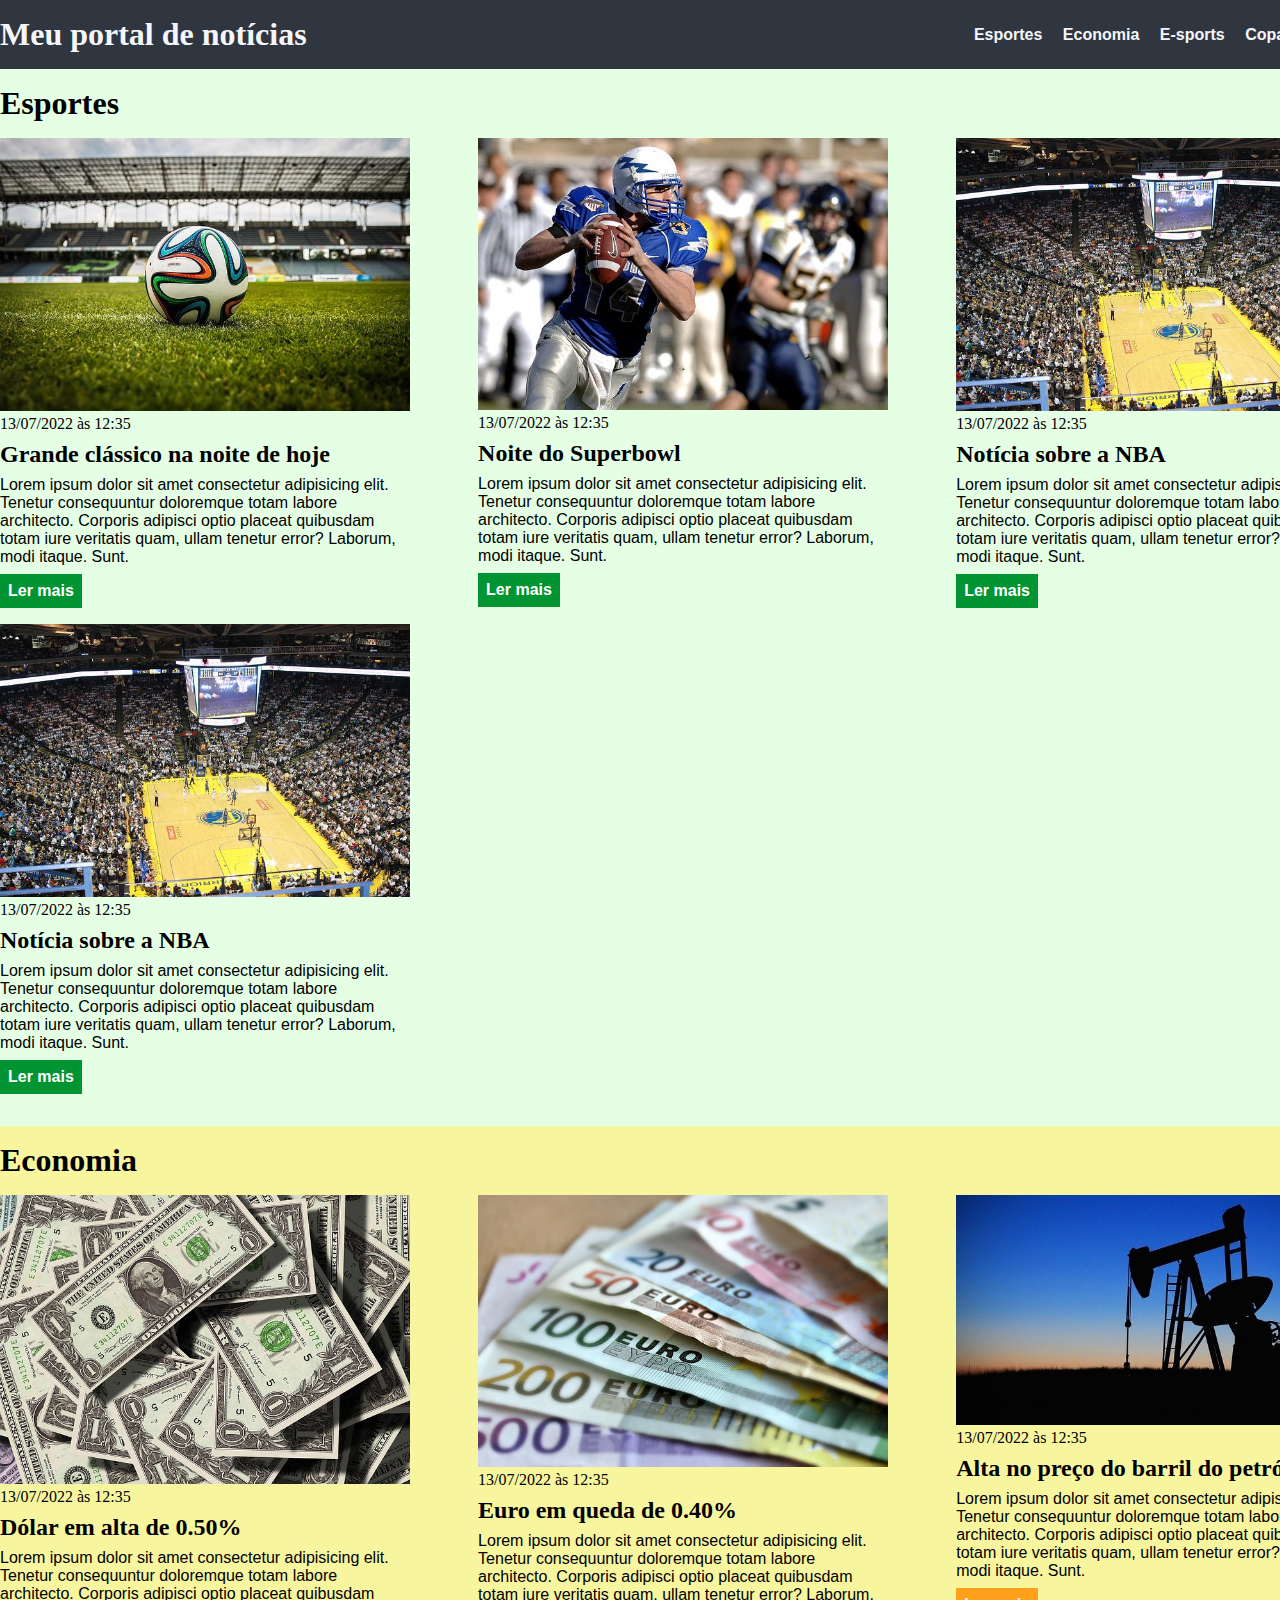
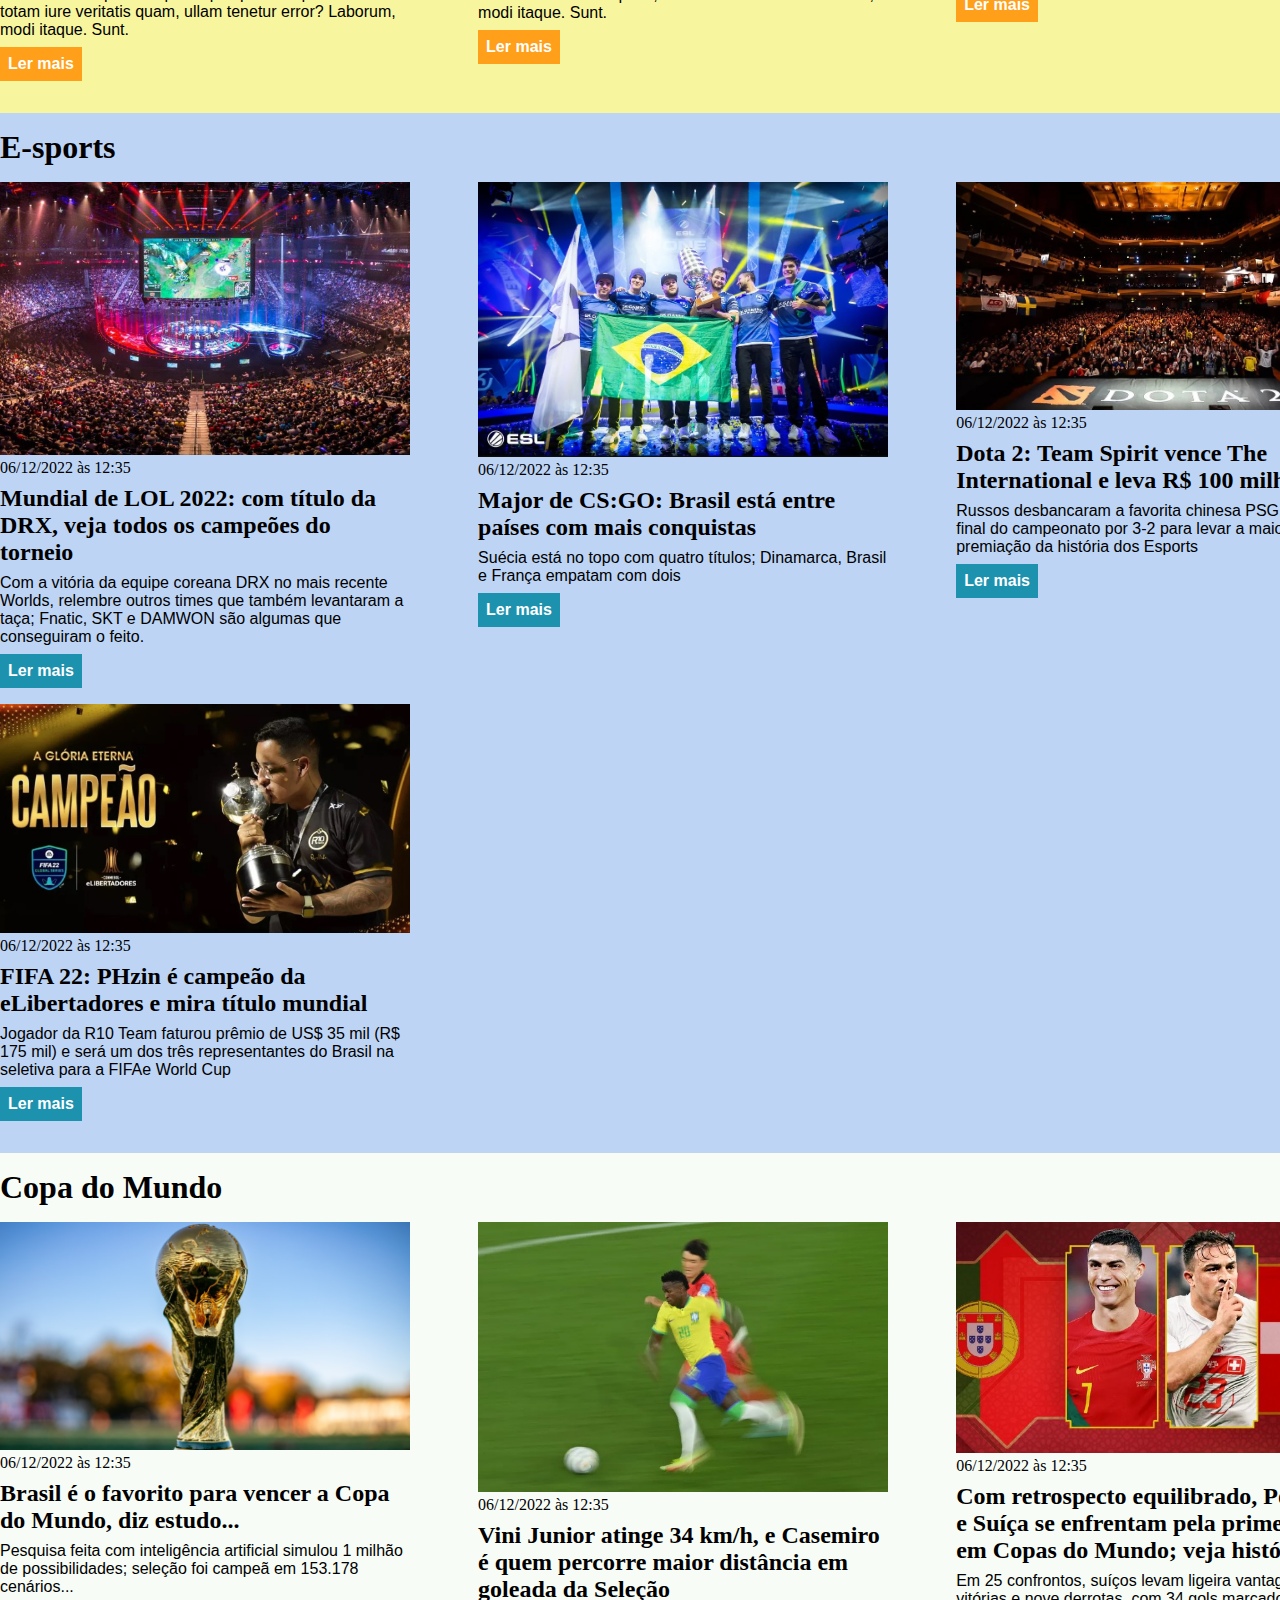
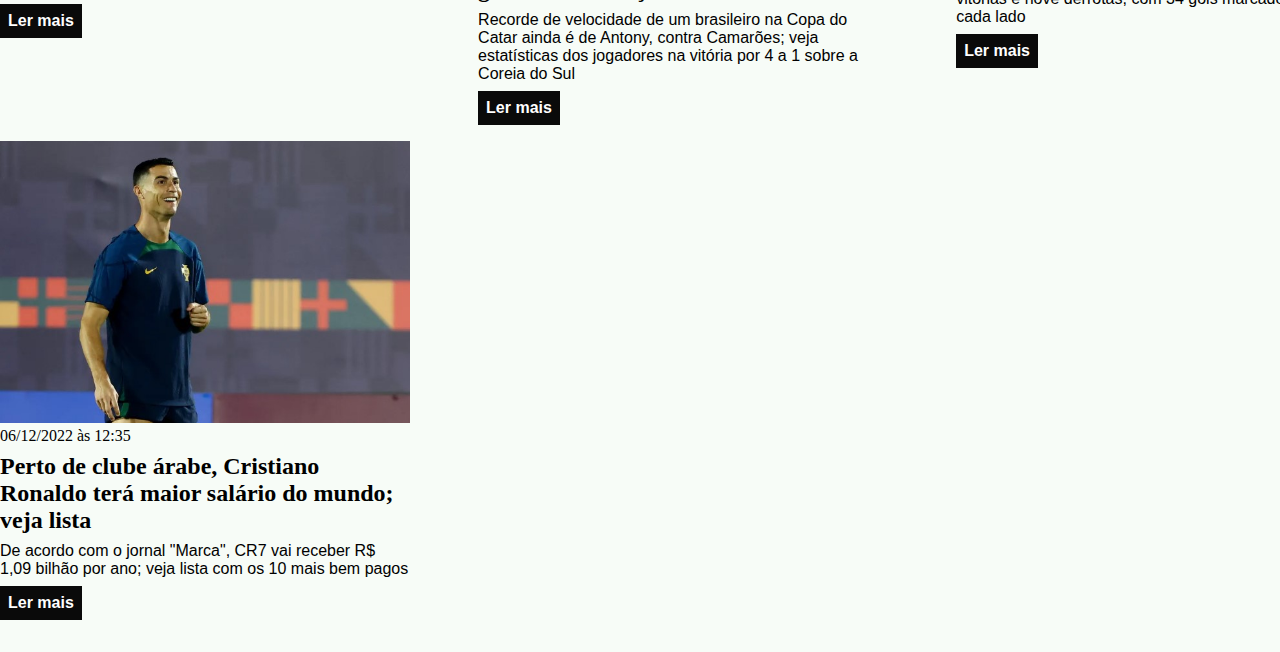
<file: index.html>
<!DOCTYPE html>
<html lang="pt-BR">
<head>
    <meta charset="UTF-8">
    <meta http-equiv="X-UA-Compatible" content="IE=edge">
    <meta name="viewport" content="width=device-width, initial-scale=1.0">
    <title>Meu portal de notícias</title>
    <link rel="stylesheet" href="./main.css" />
    
</head>
<body>
    <header>
        <div class="container">
            <h1>Meu portal de notícias</h1>
        <nav>
            <ul>
                <li>
                    <a href="#sports" title="Ir para a seção de esportes">Esportes</a>
                </li>
                <li>
                    <a href="#economy" title="Ir para a seção de notícias">Economia</a>
                </li>
                <li>
                    <a href="#e-sports" title="Ir para a seção de notícias">E-sports</a>
                </li>
                <li>
                    <a href="#worldcup" title="Ir para a seção de notícias">Copa do Mundo</a>
                </li>
            </ul>
        </nav>
        </div>
    </header>
    <section id="sports"> 
        <div class="container">
            <h2>Esportes</h2>
        <div class="articles">
            <article>
                <img src="./imagens/futebol.jpg" alt="Bola de futebol no gramado" />
                <header>
                    <time class="creation-date">13/07/2022 às 12:35</time>
                </header>
                <h3>Grande clássico na noite de hoje</h3>
                <p>
                    Lorem ipsum dolor sit amet consectetur adipisicing elit. Tenetur consequuntur doloremque totam labore architecto. Corporis adipisci optio placeat quibusdam totam iure veritatis quam, ullam tenetur error? Laborum, modi itaque. Sunt.
                </p>
                <a href="#" title="Leia a notícia completa">Ler mais</a>
            </article>
            <article>
                <img src="./imagens/futebol-americano.jpg" alt="Jogador de futebol americano correndo com a bola na mão" />
                <header>
                    <time>13/07/2022 às 12:35</time>
                </header>
                <h3>Noite do Superbowl</h3>
                <p>
                    Lorem ipsum dolor sit amet consectetur adipisicing elit. Tenetur consequuntur doloremque totam labore architecto. Corporis adipisci optio placeat quibusdam totam iure veritatis quam, ullam tenetur error? Laborum, modi itaque. Sunt.
                </p>
                <a href="#" title="Leia a notícia completa">Ler mais</a>
            </article>
            <article>
                <img src="./imagens/basquete.jpg" title="Vista aérea de uma quadra de basquete" />
                <header>
                    <time>13/07/2022 às 12:35</time>
                </header>
                <h3>Notícia sobre a NBA</h3>
                <p>
                    Lorem ipsum dolor sit amet consectetur adipisicing elit. Tenetur consequuntur doloremque totam labore architecto. Corporis adipisci optio placeat quibusdam totam iure veritatis quam, ullam tenetur error? Laborum, modi itaque. Sunt.
                </p>
                <a href="#" title="Leia a notícia completa">Ler mais</a>
            </article>
            <article>
                <img src="./imagens/basquete.jpg" title="Vista aérea de uma quadra de basquete" />
                <header>
                    <time>13/07/2022 às 12:35</time>
                </header>
                <h3>Notícia sobre a NBA</h3>
                <p>
                    Lorem ipsum dolor sit amet consectetur adipisicing elit. Tenetur consequuntur doloremque totam labore architecto. Corporis adipisci optio placeat quibusdam totam iure veritatis quam, ullam tenetur error? Laborum, modi itaque. Sunt.
                </p>
                <a href="#" title="Leia a notícia completa">Ler mais</a>
            </article>
        </div>
        </div>
    </section>
    <section id="economy">
        <div class="container">
            <h2>Economia</h2>
        <div class="articles">
            <article>
                <img src="./imagens/dolares.jpg" alt="Muitos dólares" />
                <header>
                    <time>13/07/2022 às 12:35</time>
                </header>
                <h3>Dólar em alta de 0.50%</h3>
                <p>
                    Lorem ipsum dolor sit amet consectetur adipisicing elit. Tenetur consequuntur doloremque totam labore architecto. Corporis adipisci optio placeat quibusdam totam iure veritatis quam, ullam tenetur error? Laborum, modi itaque. Sunt.
                </p>
                <a href="#" title="Leia a notícia completa">Ler mais</a>
            </article>
            <article>
                <img src="./imagens/euro.jpg" alt="Várias notas de euro" />
                <header>
                    <time>13/07/2022 às 12:35</time>
                </header>
                <h3>Euro em queda de 0.40%</h3>
                <p>
                    Lorem ipsum dolor sit amet consectetur adipisicing elit. Tenetur consequuntur doloremque totam labore architecto. Corporis adipisci optio placeat quibusdam totam iure veritatis quam, ullam tenetur error? Laborum, modi itaque. Sunt.
                </p>
                <a href="#" title="Leia a notícia completa">Ler mais</a>
            </article>
            <article>
                <img src="./imagens/petroleo.jpg" alt="Extração de petróleo" />
                <header>
                    <time>13/07/2022 às 12:35</time>
                </header>
                <h3>Alta no preço do barril do petróleo</h3>
                <p>
                    Lorem ipsum dolor sit amet consectetur adipisicing elit. Tenetur consequuntur doloremque totam labore architecto. Corporis adipisci optio placeat quibusdam totam iure veritatis quam, ullam tenetur error? Laborum, modi itaque. Sunt.
                </p>
                <a href="#" title="Leia a notícia completa">Ler mais</a>
            </article>
        </div>
        </div>
    </section>
    <section id="e-sports"> 
        <div class="container">
            <h2>E-sports</h2>
        <div class="articles">
            <article>
                <img src="./imagens/lol_camp.jpg" alt="Arena Campeonato de League of Legends" />
                <header>
                    <time class="creation-date">06/12/2022 às 12:35</time>
                </header>
                <h3>Mundial de LOL 2022: com título da DRX, veja todos os campeões do torneio</h3>
                <p>
                    Com a vitória da equipe coreana DRX no mais recente Worlds, relembre outros times que também levantaram a taça; Fnatic, SKT e DAMWON são algumas que conseguiram o feito.                </p>
                <a href="#" title="Leia a notícia completa">Ler mais</a>
            </article>
            <article>
                <img src="./imagens/major_cs.jpg" alt="Brasil Major Cs go" />
                <header>
                    <time>06/12/2022 às 12:35</time>
                </header>
                <h3>Major de CS:GO: Brasil está entre países com mais conquistas</h3>
                <p>
                    Suécia está no topo com quatro títulos; Dinamarca, Brasil e França empatam com dois                </p>
                <a href="#" title="Leia a notícia completa">Ler mais</a>
            </article>
            <article>
                <img src="./imagens/dota_camp.jpg" title="Campeonato Dota 2 Arena" />
                <header>
                    <time>06/12/2022 às 12:35</time>
                </header>
                <h3>Dota 2: Team Spirit vence The International e leva R$ 100 milhões</h3>
                <p>
                    Russos desbancaram a favorita chinesa PSG.LGD na final do campeonato por 3-2 para levar a maior premiação da história dos Esports                </p>
                <a href="#" title="Leia a notícia completa">Ler mais</a>
            </article>
            <article>
                <img src="./imagens/camp_fifa.jpg" title="Campeão eLibertadores Fifa23" />
                <header>
                    <time>06/12/2022 às 12:35</time>
                </header>
                <h3>FIFA 22: PHzin é campeão da eLibertadores e mira título mundial
                </h3>
                <p>
                    Jogador da R10 Team faturou prêmio de US$ 35 mil (R$ 175 mil) e será um dos três representantes do Brasil na seletiva para a FIFAe World Cup                </p>
                <a href="#" title="Leia a notícia completa">Ler mais</a>
            </article>
        </div>
        </div>
    </section>
    <section id="worldcup"> 
        <div class="fundo_worldcup">
        <div class="container">
            <h2>Copa do Mundo</h2>
        <div class="articles">
            <article>
                <img src="./imagens/taça-copa.jpg" alt="Taça da copa do mundo" />
                <header>
                    <time class="creation-date">06/12/2022 às 12:35</time>
                </header>
                <h3>Brasil é o favorito para vencer a Copa do Mundo, diz estudo...</h3>
                <p>
                    Pesquisa feita com inteligência artificial simulou 1 milhão de possibilidades; seleção foi campeã em 153.178 cenários...                </p>
                <a href="#" title="Leia a notícia completa">Ler mais</a>
            </article>
            <article>
                <img src="./imagens/vinicius_jr.jpg" alt="Brasil Major Cs go" />
                <header>
                    <time>06/12/2022 às 12:35</time>
                </header>
                <h3>Vini Junior atinge 34 km/h, e Casemiro é quem percorre maior distância em goleada da Seleção</h3>
                <p>
                    Recorde de velocidade de um brasileiro na Copa do Catar ainda é de Antony, contra Camarões; veja estatísticas dos jogadores na vitória por 4 a 1 sobre a Coreia do Sul</p>
                <a href="#" title="Leia a notícia completa">Ler mais</a>
            </article>
            <article>
                <img src="./imagens/portugal_suiça.jpg" title="Portugal versus Suiça Copa do Mundo" />
                <header>
                    <time>06/12/2022 às 12:35</time>
                </header>
                <h3>Com retrospecto equilibrado, Portugal e Suíça se enfrentam pela primeira vez em Copas do Mundo; veja histórico</h3>
                <p>
                    Em 25 confrontos, suíços levam ligeira vantagem: 11 vitórias e nove derrotas, com 34 gols marcados para cada lado                </p>
                <a href="#" title="Leia a notícia completa">Ler mais</a>
            </article>
            <article>
                <img src="./imagens/Ronaldo.jpg" title="Vista aérea de uma quadra de basquete" />
                <header>
                    <time>06/12/2022 às 12:35</time>
                </header>
                <h3>Perto de clube árabe, Cristiano Ronaldo terá maior salário do mundo; veja lista
                </h3>
                <p>
                    De acordo com o jornal "Marca", CR7 vai receber R$ 1,09 bilhão por ano; veja lista com os 10 mais bem pagos </p>
                <a href="#" title="Leia a notícia completa">Ler mais</a>
            </article>
        </div>
        </div>
    </div>
    </section>
</body>
</html>
</file>
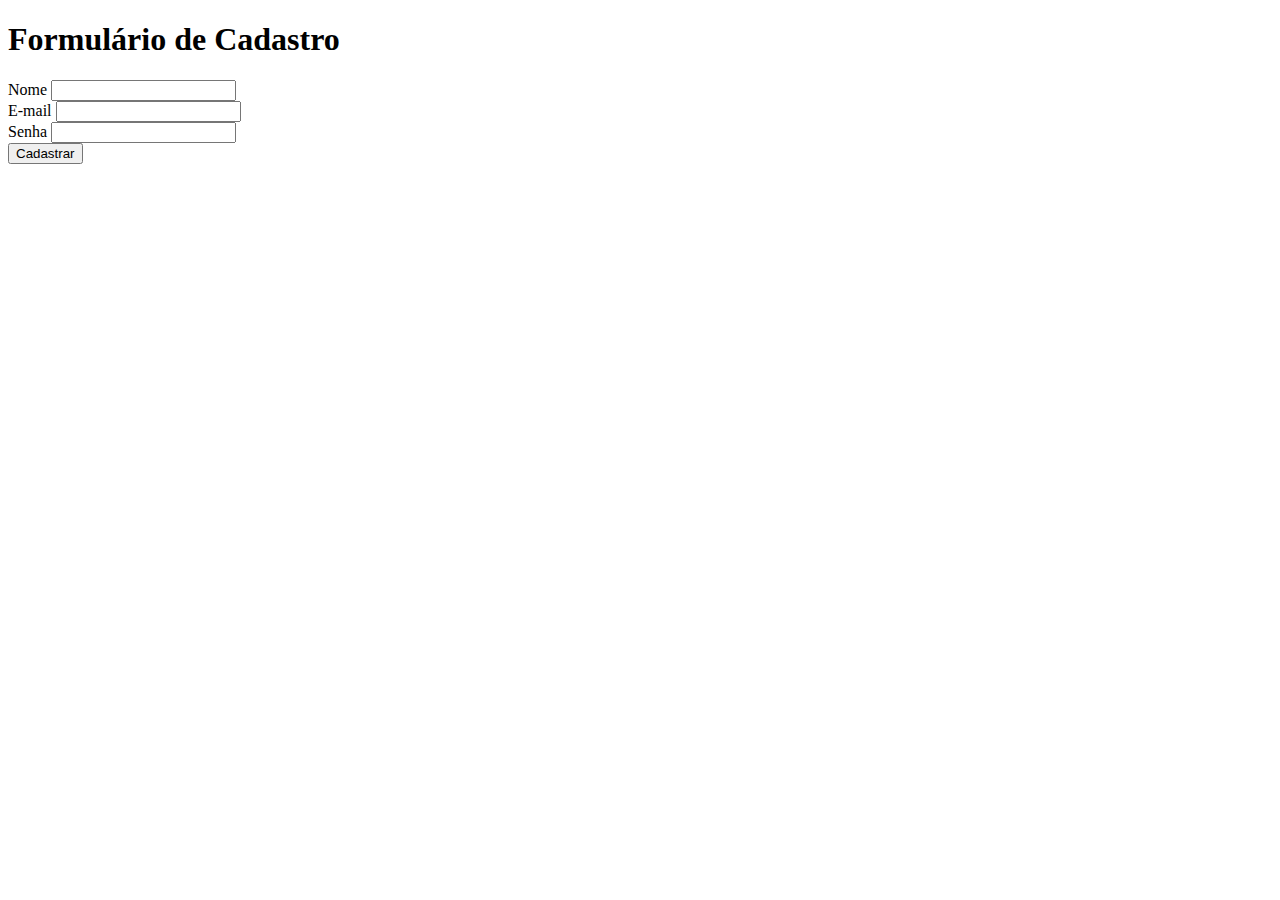
<file: exercicio.html>
<!DOCTYPE html>
<html lang="pt-br">
<head>
    <meta charset="UTF-8">
    <meta http-equiv="X-UA-Compatible" content="IE=edge">
    <meta name="viewport" content="width=device-width, initial-scale=1.0">
    <title>Formulário de Cadastro</title>
</head>
<body>
    <h1>Formulário de Cadastro</h1>    
    <form>
        <label for="text">Nome</label>
        <input id="text" type="text">
        <br>
        <label for="email">E-mail</label>
        <input id = "email"type="email" >
        <br>
        <label for="text-senha">Senha</label>
        <input id="text-senha" type="password">
        <br>
        <button type="submit">
            Cadastrar
        </button>


    </form>

    
</body>
</html>
</file>
<file: main.css>
*{
    box-sizing: border-box; 
    margin: 0;      
    padding: 0;

}

body >header {
    background-color: #2f3640;
    padding: 16px 0;
    color: #f5f6fa;
}

header .container {
    display: flex;
    align-items: center;
    justify-content: space-between;
    

}

header li {
    display: inline;
    font-family: Arial, Helvetica, sans-serif;
    font-weight: bold;
    margin-left: 16px;
}

header li a {
    color: #f5f6fa;
    text-decoration: none;

}
.container {
    width: 1366px;    
    margin: 0 auto;

}

.articles {
    display: flex;
    flex-wrap: wrap;
    justify-content: space-between;
}

.articles article img {
    /*height: 180px;*/
    width: 100%;
}

.articles article {
    width: 30%;
}

section {
    padding: 16px 0;
}

section h2,
.articles article {
    margin-bottom: 16px;
}

.articles article h3 {
    margin-top: 8px;
    margin-bottom: 8px;
}

.articles article a {
    background-color: blue;
    color: #fff;
    padding: 8px;
    display: inline-block;
    text-decoration: none;
    font-weight: bold;
    margin-top: 8px;
}

.articles article a:hover {
    text-decoration: underline;
}

.articles article p ,
.articles article a {
    font-family: Arial, Helvetica, sans-serif;
}

.articles article h3 {
    font-size: 24px;
}

section h2 {
    font-size: 32px;
}

#sports {
    background-color: rgba(0, 255, 0, 0.1  ) ;
}

#sports .articles article a {
    background-color: #009432;
}

#economy {
    background-color: #f8f59f;
}

#economy .articles article a {
    background-color: #ff9f1a;
}

#e-sports {
    background-color: #bdd4f5;
}

#e-sports .articles article a {
    background-color: #1c92af;
}

#worldcup {
    background-color: rgb(247, 252, 247)
    
    
}

#worldcup .articles article a {
    background-color: #0a0a0a;
}
</file>
